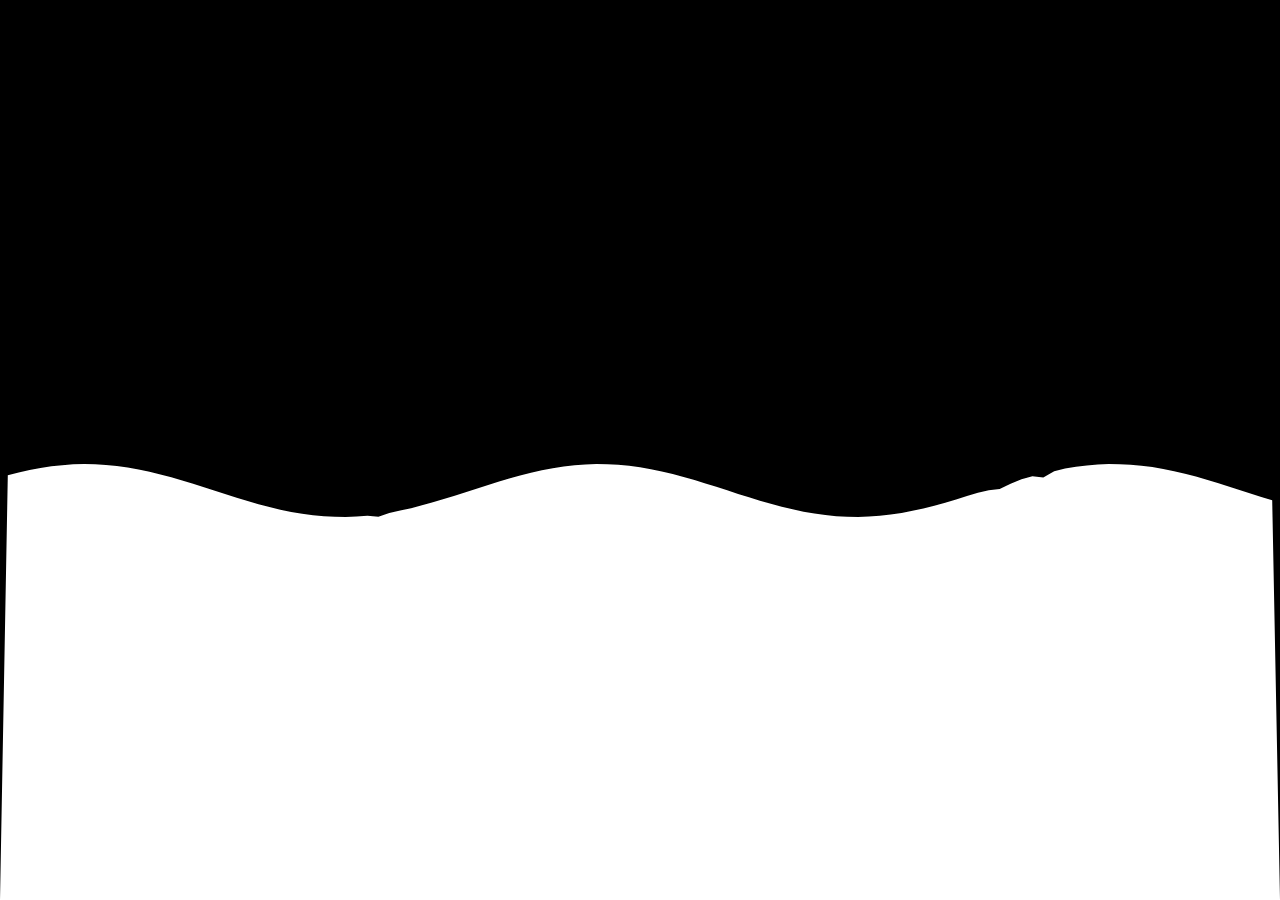
<file: index.html>
<!DOCTYPE html>

<html>
  <head>
    <title>LmanTW</title>
    <script type="module" crossorigin src="/assets/main-DFDj0Hnq.js"></script>
  </head>

  <body style="background-color: black; margin: 0px; overflow-x: hidden">
    <canvas id="canvas" style="display: block; width: 100vw; height: 100vh"></canvas>
    <div style="background-color: white; width: 100vw; height: 0vh">

    </div>
  </body>

</html>
</file>
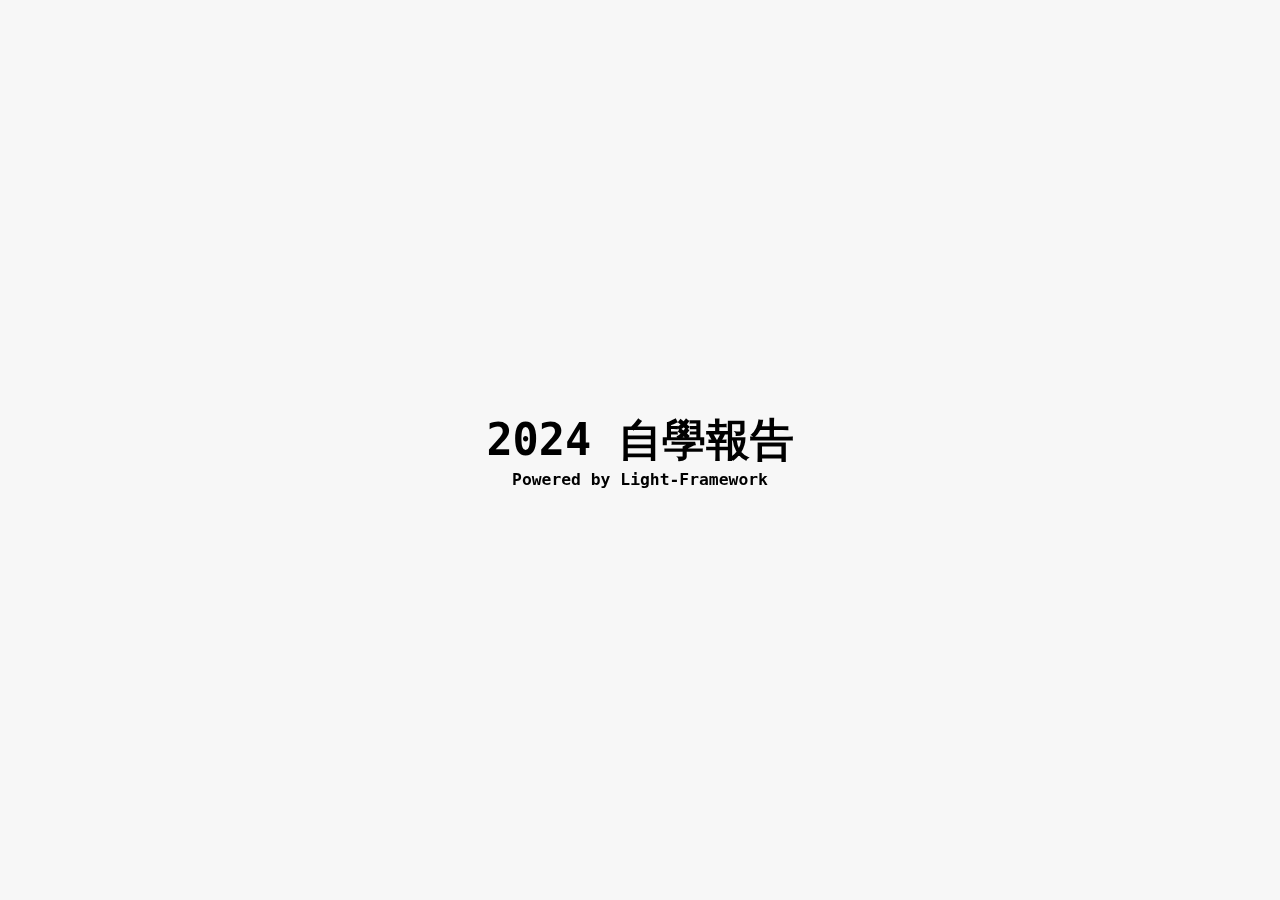
<file: 2024/index.html>
<!DOCTYPE html>

<html>
  <style>
    :root {
      --transitionTime: 2.5s;

      --backgroundColor: #f7f7f7;
      --textColor: black;
      --textColorTransparent: rgba(0,0,0,0.1);

      --textSize1: calc(calc(1vw + 1vh) * 2);
      --textSize2: calc(calc(1vw + 1vh) * 1.5);
      --textSize3: calc(calc(1vw + 1vh) * 1);
      --textSize4: calc(calc(1vw + 1vh) * 0.75);
      --textSize5: calc(calc(1vw + 1vh) * 0.5);
    }

    * {
      font-family: monospace;
      transition-duration: var(--transitionTime);
    }

    .shadow {
      box-shadow: 0px 0px calc(calc(1vw + 1vh) * 0.5) calc(calc(1vw + 1vh) * 0.1) rgba(0,0,0,0.3)
    } 
  </style>

  <body style="background-color: var(--backgroundColor); margin: 0px">
    <div id="content" light:style="display: flex; center: row column; width: 100vw; height: 100vh"></div>

    <div id="other">
      <h1 id="timer" light:style="position: fixed; color: [$textColor]; font-size: [1ps]; margin: 0px; right: [1ps]; bottom: [1ps];"></h1> 
    </div> 
  </body>

  <script type="module">
    import Animations from './Scripts/Animations.js'
    import Light from './Scripts/Light.mjs'

    Light.use({
      id: 'TypingAnimation',

      init: (Core) => {
        Core.AttributeManager.createAttribute('animation:type', (element, value) => {
          const content = element.innerHTML

          element.innerHTML = ''

          Core.TimerManager.createLoop(+value, content.length + 1, (i) => {
            let fragment = content.substring(0, i)

            if (fragment.length > 3000) fragment = fragment.substring(fragment.length - 3000, fragment.length)

            element.innerHTML = fragment
              .replaceAll(' ', '&nbsp')
              .replaceAll('\n', '<br>')
          })
        }, true)
      }
    })

    new Light(document.getElementById('other'))

    const component = new Light(document.getElementById('content'))

    const totalPages = 10

    let currentPage = 1

    window.addEventListener('keydown', (event) => {
      if (event.key === 'ArrowDown') {
        if (currentPage < totalPages) {
          currentPage++

          loadPage(currentPage)

          started = true
        }
      } else if (event.key === 'ArrowUp') {
        if (currentPage > 1) {
          currentPage--

          loadPage(currentPage)
        }
      } else if (event.key === 'Shift') {
        if (currentPage === totalPages) currentPage = 1 
        else currentPage = totalPages

        loadPage(currentPage)

        started = false
        time = 240
      }
    })

    // Load Page
    function loadPage (page) {
      const oldElements = component.getAllElements()

      oldElements.forEach((element) => {
        let animation

        element.classList.forEach((name) => {
          if (name.substring(0, 5) === 'leave') animation = name
        })

        if (animation !== undefined) element.animate(Animations[animation], { duration: 750, easing: 'cubic-bezier(.5,0,.5,1)', fill: 'forwards' })
      })

      component.TimerManager.createTimeout((oldElements.length > 0) ? 750 : 0, async () => {
        component.load(await (await fetch(`./Pages/${page}.html`)).text())

        component.getAllElements().forEach((element) => {
          let animation

          element.classList.forEach((name) => {
            if (name.substring(0, 5) === 'enter') animation = name
          })

          if (animation !== undefined) element.animate(Animations[animation], { duration: 750, easing: 'cubic-bezier(.5,0,.5,1)', fill: 'forwards' })
        })
      })
    }

    loadPage(1)

    const timer = document.getElementById('timer')

    let started = false
    let time = 240 

    setInterval(() => {
      if (started) time-- 

      timer.innerHTML = `${Math.floor(time / 60)}:${`${time - (Math.floor(time / 60) * 60)}`.padStart(2, '0')}`
    }, 1000)
  </script>
</html>
</file>
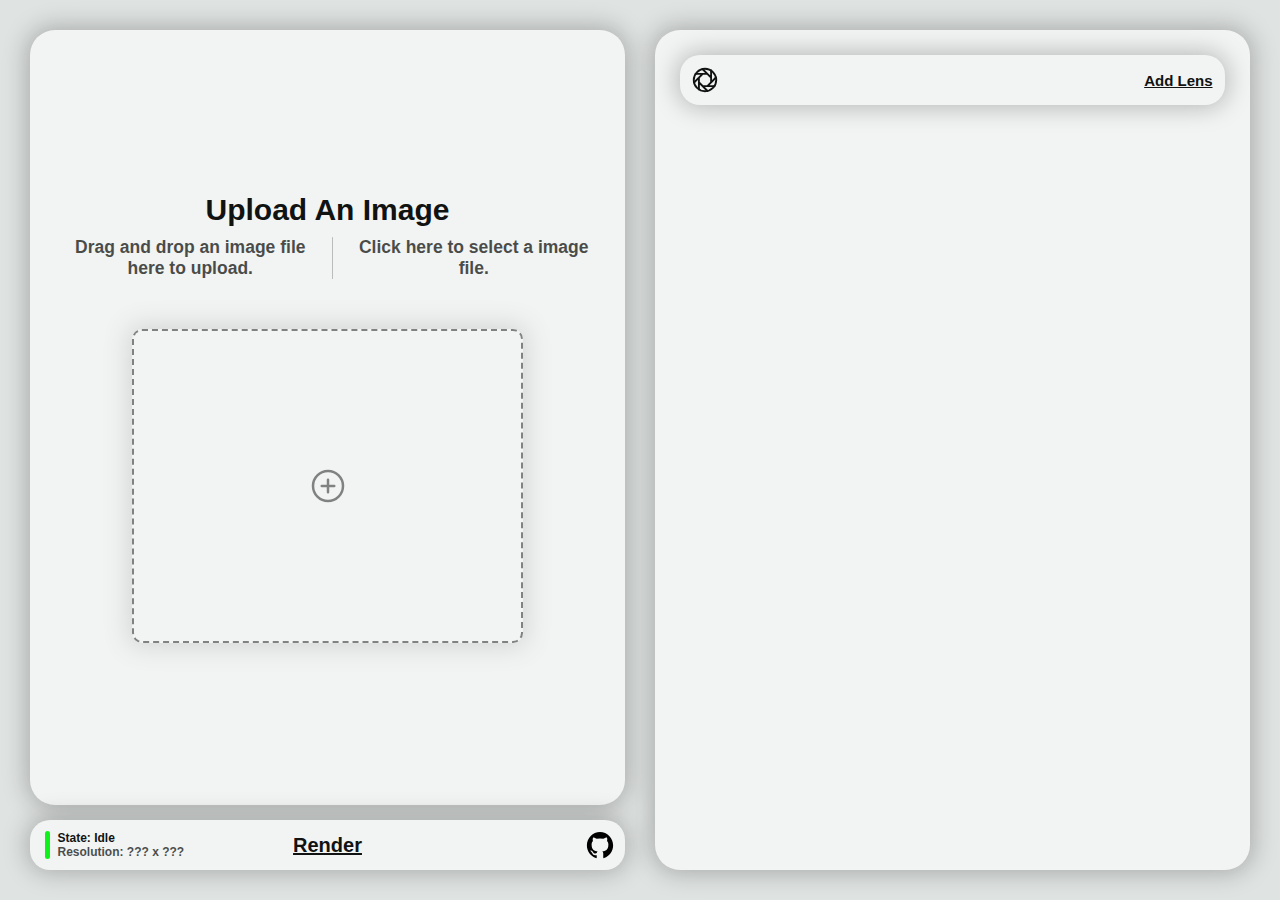
<file: light-filter/index.html>
<!DOCTYPE html>

<html lang="en">
  <head>
    <title>Light Filter</title>

    <meta charset="UTF-8">
    <meta name="viewport" content="width=device-width, initial-scale=1.0">
    <link rel="icon" href="/icon.ico">
    <script type="module" crossorigin src="/assets/index-B9LzbMte.js"></script>
    <link rel="stylesheet" crossorigin href="/assets/index-BdhslfX0.css">
  </head>

  <style>
    :root {
      --backgroundColor: #DFE3E1;
      --textColor: #101311;

      --mainColor: #f2f4f3;
      --highlightColor: #B40BE6;

      --red: #F30E0E;
      --yellow: #F2D30F;
      --green: #0FF21C
    }

    * {
      font-family: Arial, sans-serif
    }

    ::-webkit-scrollbar {
      background-color: transparent;
      width: 2.5px;
      height: 2.5px
    }

    ::-webkit-scrollbar-thumb {
      background-color: var(--textColor);
      border-radius: 2.5px
    }

    @keyframes loading {
      0% { border-radius: 1px; transform: rotate(0deg) }
      50% { border-radius: 15px; }
      100% { border-radius: 1px; transform: rotate(360deg) }
    }

    .shadow {
      box-shadow: 0px 0px 25px 2.5px rgba(0,0,0,0.25);
      -webkit-box-shadow: 0px 0px 25px 2.5px rgba(0,0,0,0.25)
    }

    .button {
      text-decoration: underline;
      transition: transform 0.5s cubic-bezier(0, 0.55, 0.45, 1);
      cursor: pointer
    }

    .button:hover {
      transform: scale(1.05);
    }

    .button:active {
      transform: scale(1.1);
    }

    .highlightText {
      background: linear-gradient(45deg, #B40BE6, #D90BE6);

      -webkit-background-clip: text;
      -webkit-text-fill-color: transparent
    }
  </style>

  <body style="background-color: var(--backgroundColor); margin: 0px; overflow: hidden">
    <div id="app"></div>

  </body>
</html>
</file>
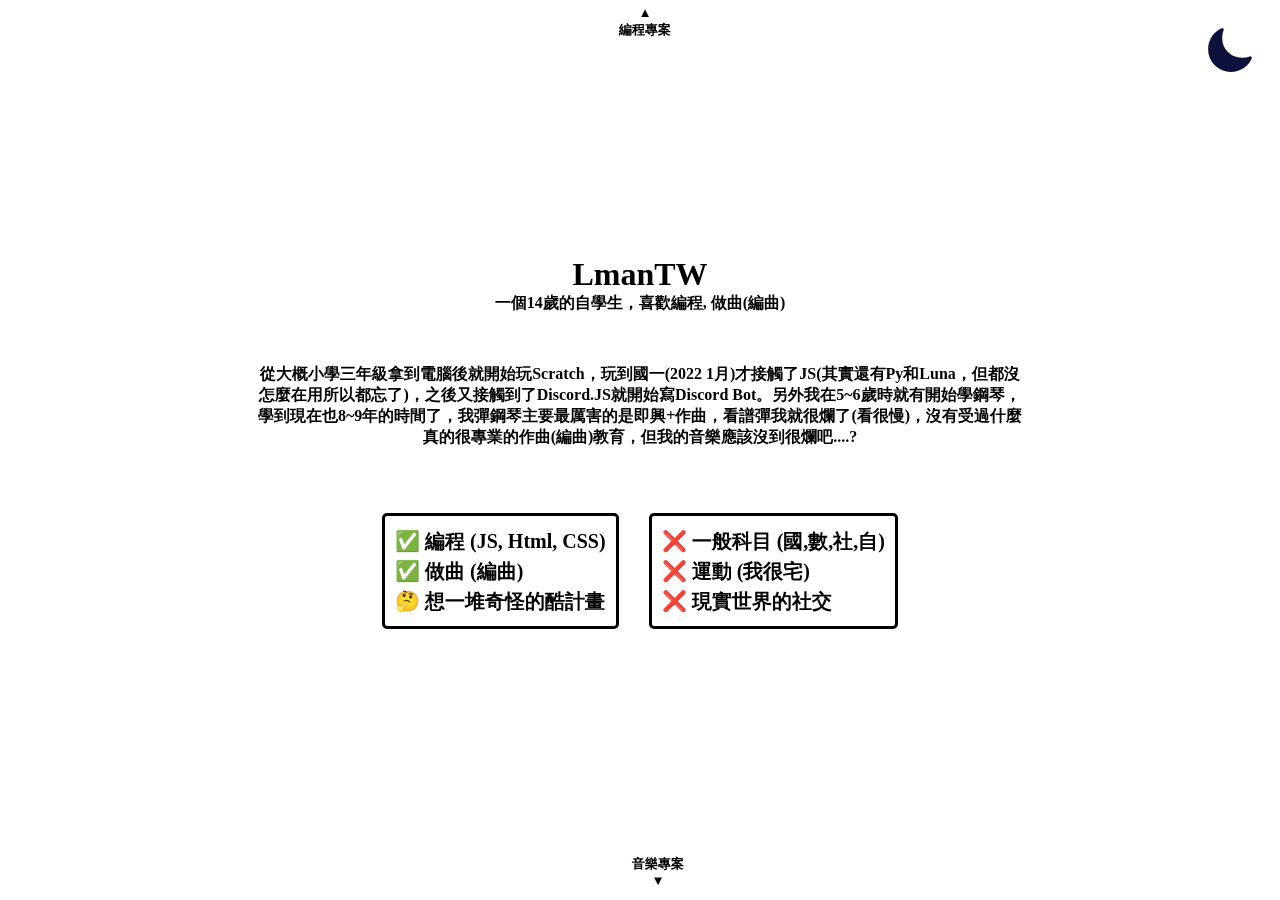
<file: home.html>
<html>
  <head>
    <title>LmanTW｜主頁</title>
  </head>
  <style>
    @keyframes pageDirectionTextIn {
      0% { color: transparent }
    }
    @keyframes homePageDirectionTextOut-up {
      100% { color: transparent; top: -25px }
    }
    @keyframes homePageDirectionTextOut-down {
      100% { color: transparent; top: calc(100vh) }
    }
    @keyframes boxOut-up {
      100% { top: calc(0px - var(--boxHeight)) }
    }
    @keyframes boxOut-down {
      100% { top: calc(100vh + var(--boxHeight)) }
    }
    .box2-box {
      display: block;
      border-color: var(--color);
      border-style: solid;
      border-radius: 5px;
      background-color: var(--backgroundColor);;
      margin: 15px;
      transition-duration: 0.5s;
    }
    .box2-box:hover {
      transform: scale(1.05);
    }
  </style>
  <body style="display: flex; background-color: var(--backgroundColor); justify-content: center; align-items: center;"></body>
  <script type="module">
    import { displayTheme } from './theme.js'
    import { createElement, setElementOptions } from './tools.js'

    document.body.appendChild(createElement('img', { id: 'theme' }))
    displayTheme()

    const programmingProjectsPageDirection = createElement('h5', { innerHTML: '▲<br>編程專案', style: { position: 'fixed', animation: 'pageDirectionTextIn 1s 1', color: 'var(--color)', margin: '5px', left: 'calc(50vw - 26px)', top: '0px', textAlign: 'center', zIndex: '998' }})
    document.body.appendChild(programmingProjectsPageDirection)
    const musicPageDirection = createElement('h5', { innerHTML: '音樂專案<br>▼', style: { position: 'fixed', animation: 'pageDirectionTextIn 1s 1', color: 'var(--color)', margin: '5px', left: 'calc(50vw - 13px)', top: 'calc(100vh - 50px)', textAlign: 'center', zIndex: '998' }})
    document.body.appendChild(musicPageDirection)

    const box = document.body.appendChild(createElement('div', { style: { position: 'fixed', width: '60vw', top: '-75px' }}))
    box.appendChild(createElement('h1', { innerHTML: 'LmanTW', style: { margin: '0px', verticalAlign: 'middle', color: 'var(--color)', textAlign: 'center' }}))
    box.appendChild(createElement('h4', { id: 'shortIntro', innerHTML: '一個14歲的自學生，喜歡編程, 做曲(編曲)', style: { margin: '0px', color: 'var(--color)', textAlign: 'center' }}))
    box.appendChild(createElement('div', { style: { height: '50px' }}))
    box.appendChild(createElement('h4', { innerHTML: '從大概小學三年級拿到電腦後就開始玩Scratch，玩到國一(2022 1月)才接觸了JS(其實還有Py和Luna，但都沒怎麼在用所以都忘了)，之後又接觸到了Discord.JS就開始寫Discord Bot。另外我在5~6歲時就有開始學鋼琴，學到現在也8~9年的時間了，我彈鋼琴主要最厲害的是即興+作曲，看譜彈我就很爛了(看很慢)，沒有受過什麼真的很專業的作曲(編曲)教育，但我的音樂應該沒到很爛吧....?', style: { margin: '0px', color: 'var(--color)', textAlign: 'center' }}))
    box.appendChild(createElement('div', { style: { height: '50px' }}))

    const box2 = box.appendChild(createElement('div', { style: { display: 'flex', flexWrap: 'wrap', top: '100vh', justifyContent: 'center' }}))
    const box2_box = box2.appendChild(createElement('div', { classList: 'box2-box', style: { borderStyle: 'solid' }}))
    box2_box.appendChild(createElement('div', { innerHTML: '✅ 編程 (JS, Html, CSS)<br>✅ 做曲 (編曲)<br>🤔 想一堆奇怪的酷計畫', style: { margin: '0px', padding: '10px', fontSize: '20px', fontWeight: '600', lineHeight: '30px', color: 'var(--color)' }}))
    const box2_box2 = box2.appendChild(createElement('div', { classList: 'box2-box', style: { borderStyle: 'solid' }}))
    box2_box2.appendChild(createElement('div', { innerHTML: '❌ 一般科目 (國,數,社,自)<br>❌ 運動 (我很宅)<br>❌ 現實世界的社交', style: { margin: '0px', padding: '10px', fontSize: '20px', fontWeight: '600', lineHeight: '30px', color: 'var(--color)' }}))

    const root = document.querySelector(':root')
    root.style.setProperty('--boxHeight', `${box.offsetHeight}px`)
    box.style.left = `calc(50vw - ${box.offsetWidth/2}px)`
    box.style.top = `calc(50vh - ${box.offsetHeight/2}px)`
    
    let boxScrollY = 0, mousewheelY = 0, touchY, mousewheelStop = 0
    document.addEventListener('mousewheel', (e) => {
      mousewheelY = e.deltaY
    })
    document.addEventListener('touchmove', (e) => {
      if (touchY === undefined) {
        touchY = e.changedTouches[0].clientY
      } else {
        mousewheelY = -(e.changedTouches[0].clientY-touchY)
        touchY = e.changedTouches[0].clientY
      }
    })
    document.addEventListener('touchend', (e) => {
      touchY = undefined
    })
    let interval = setInterval(() => {
      if (mousewheelY < -25) boxScrollY += -25
      else boxScrollY+=mousewheelY
      if (mousewheelY === 0) {
        mousewheelStop++
        if (touchY === undefined) mousewheelStop++
        else mousewheelStop = 0
      } else {
        mousewheelStop = 0
      }
      mousewheelY = 0
      if (mousewheelStop > 10) {
        touchY = undefined
        if (boxScrollY < 0) {
          boxScrollY-=boxScrollY/15
          if (boxScrollY > 0) boxScrollY = 0
        } else {
          boxScrollY-=boxScrollY/15
          if (boxScrollY < 0) boxScrollY = 0
        }
      }
      box.style.top = `calc(50vh - ${box.offsetHeight/2}px - ${boxScrollY}px)`
      if (boxScrollY > 25 || boxScrollY < -25) {
        clearInterval(interval)
        programmingProjectsPageDirection.style.animation = 'homePageDirectionTextOut-up 1s 1'
        musicPageDirection.style.animation = 'homePageDirectionTextOut-down 1s 1'
        if (boxScrollY > 25) box.style.animation = 'boxOut-up 1s 1'
        if (boxScrollY < -25) box.style.animation = 'boxOut-down 1s 1'
      }
    }, 1)
    box.addEventListener('animationend', (e) => {
      document.body.removeChild(programmingProjectsPageDirection)
      document.body.removeChild(musicPageDirection)
      document.body.removeChild(box)
      if (e.animationName === 'boxOut-down') {
        
      } else if (e.animationName === 'boxOut-up') {
        window.location.assign('/musicProjects.html')
      }
    })

    //視窗大小改變
    window.addEventListener('resize', (e) => {
      box.style.left = `calc(50vw - ${box.offsetWidth/2}px)`
    })
  </script> 
  </html>
</file>
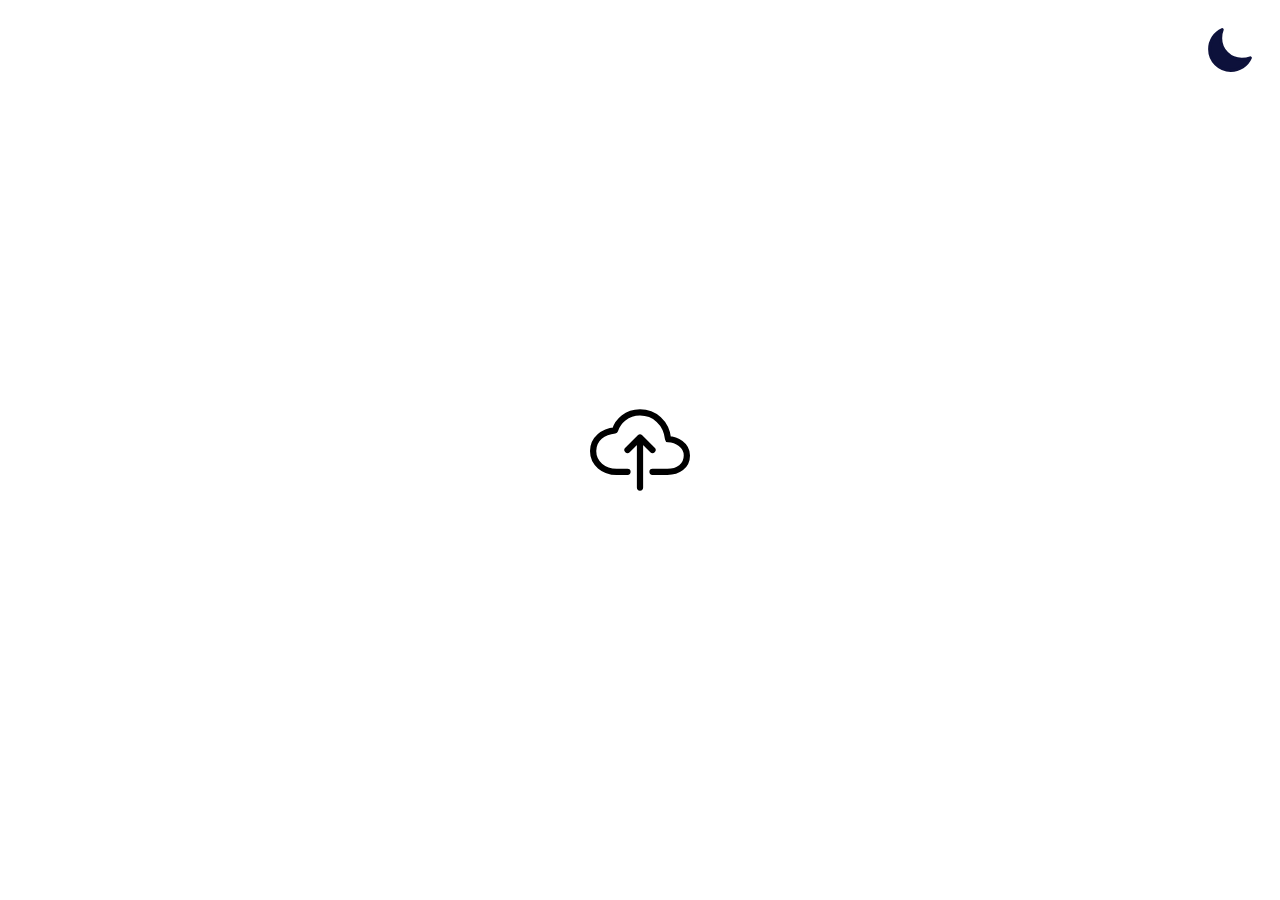
<file: musicProject.html>
<html>
  <head>
    <title>LmanTW｜音樂專案 > 帶入中</title>
  </head>
  <body style="display: flex; background-color: var(--backgroundColor); justify-content: center; align-items: center;"></body>
  <script type="module">
    import { displayTheme } from './theme.js'
    import { createElement, setElementOptions } from './tools.js'
    import { get } from './get.js'

    document.body.appendChild(createElement('img', { id: 'theme' }))
    displayTheme()

    const projectData = JSON.parse(sessionStorage.getItem('musicProjectData'))
    const projectName = new URLSearchParams(window.location.search).get('name')

    if (projectData === null || projectName !== projectData.name) {
      sessionStorage.removeItem('musicProjectData')
      window.location.href = `/musicProjects.html?name=${projectName}`
    } else {
      document.title = `LmanTW｜音樂專案 > ${projectData.name}`
      const box = document.body.appendChild(createElement('div', { style: { borderColor: 'var(--color)', borderStyle: 'solid', borderRadius: '5px', borderWidth: '2px', width: 'calc(100vw - 175px)', height: 'calc(100vh - 175px)', overflow: 'hidden' }}))
      const box2 = box.appendChild(createElement('div', { style: { display: 'flex', width: 'calc(100vw - 175px)', height: '200px' }}))
      box2.appendChild(createElement('img', { src: projectData.image, style: { borderColor: 'var(--color)', borderStyle: 'none solid solid none', borderRadius: '0px 0px 5px 0px', borderWidth: '2px', height: '200px' } }))
      const box3 = box2.appendChild(createElement('div', { style: { width: 'calc(100vw - 175px)', height: '200px', overflowX: 'hidden', overflowY: 'hidden' }}))
      box3.appendChild(createElement('h1', { innerHTML: projectData.name, style: { color: 'var(--color)', margin: '10px' }}))
      box3.appendChild(createElement('h4', { innerHTML: projectData.description, style: { color: 'var(--color)', margin: '10px' }}))
      box.appendChild(createElement('iframe', { src: `https://streetvoice.com/music/embed/?id=716431`, width: 330, height: 100, frameborder: 0, marginheight: 0, marginwidth: 0, scrolling: 'no', style: { border: 'none', borderRadius: '5px' }}))
      //box.appendChild(createElement('iframe', { src: `https://www.youtube.com/embed/${projectData.youtubeLink.split('/')[3]}`, frameborder: '0', width: 460, height: 260, webShare: 'allowfullscreen', style: { border: 'none', marginTop: '10px' }}))
      //<iframe frameborder="0" allow="accelerometer; autoplay; clipboard-write; encrypted-media; gyroscope; picture-in-picture; web-share" allowfullscreen></iframe>
    }
  </script>
</html>
</file>
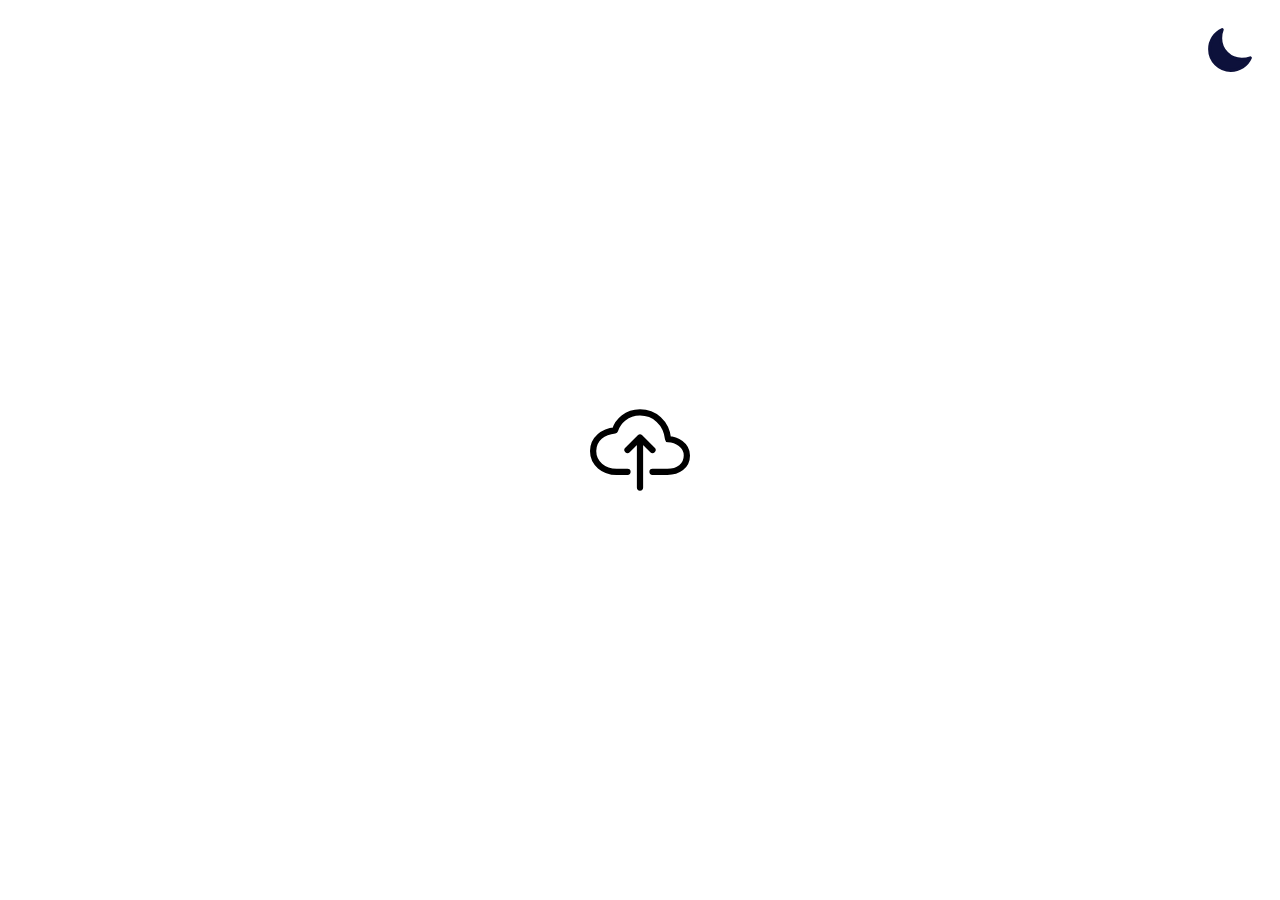
<file: musicProjects.html>
<html>
  <head>
    <title>LmanTW｜音樂專案</title>
  </head>
  <style>
    @keyframes pageDirectionTextIn {
      100% { color: var(--color) }
    }
    @keyframes homePageDirectionTextOut {
      100% { color: transparent; top: -25px }
    }
    @keyframes connectStateIn {
      0% { filter: opacity(0%); transform: scale(0.9) }
      100% { filter: opacity(100%) }
    }
    @keyframes connectStateTextIn {
      100% { color: var(--color); top: calc(50vh + calc(var(--boxHeight) / 2)) }
    }
    @keyframes connectStateShake {
      25% { transform: rotate(10deg) }
      50% { transform: rotate(0deg) }
      75% { transform: rotate(-10deg) }
      100% { transform: rotate(0deg) }
    }
    @keyframes boxUp {
      100% { top: calc(50vh - calc(var(--boxHeight) / 2)) }
    }
    @keyframes boxOut {
      100% { top: calc(0px - calc(var(--boxHeight))) }
    }
    @keyframes box2In {
      100% { top: 100px }
    }
    @keyframes box2Out-up {
      100% { top: calc(0px - calc(100vh - 100px)) }
    }
    @keyframes box2Out-down {
      100% { top: calc(100vh + calc(100vh - 100px)) }
    }
    @keyframes titleTextIn {
      0% { filter: opacity(0); transform: scale(0.9)}
      100% { filter: opacity(100%) }
    }
    @keyframes titleTextOut {
      0% { filter: opacity(100)}
      100% { filter: opacity(0%); transform: scale(0.9) }
    }
    @keyframes homePageIn {
      100% { top: calc(50vh - calc(var(--homePageHeight) / 2)) }
    }
    .box2 {
      display: flex;
      flex-direction: column;
      position: fixed;
      width: 100vw;
      height: calc(100vh - 100px);
      top: 100vw;
      align-items: center;
      overflow-y: scroll
    }
    .box2::-webkit-scrollbar  {
      background-color: var(--backgroundColor);
      width: 7.5px
    }
    .box2::-webkit-scrollbar-thumb {
      border-radius: 10px;
      background-color: var(--color);
    }
    .box3 {
      display: flex;
      flex-shrink: 0;
      border-color: var(--color);
      border-style: solid;
      border-radius: 5px;
      border-width: 2px;
      margin: 10px;
      width: calc(100vw - 50px);
      height: 150px
    }
    .box3-box {
      display: block;
      border-color: var(--color);
      border-style: solid;
      border-radius: 5px;
      background-color: var(--backgroundColor);;
      margin: 15px;
      transition-duration: 0.5s;
    }
    .box3-box:hover {
      transform: scale(1.05);
    }
  </style>
  <body style="display: flex; background-color: var(--backgroundColor); justify-content: center; align-items: center;">
  <script type="module">
    import { displayTheme } from './theme.js'
    import { createElement, setElementOptions } from './tools.js'
    import { get } from './get.js'

    document.body.appendChild(createElement('img', { id: 'theme' }))
    displayTheme()

    const box = document.body.appendChild(createElement('div', { style: { position: 'fixed', display: 'flex', flexDirection: 'column', width: '100vw', justifyContent: 'center', alignItems: 'center' }}))
    const root = document.querySelector(':root')
    const connectState = box.appendChild(createElement('img', { classList: 'svgImage', src: `Images/uploading-${getComputedStyle(root).getPropertyValue('--theme')}Theme.svg`, style: { width: '100px' }}))

    const box2 = document.body.appendChild(createElement('div', { classList: 'box2' }))
    const titleText = document.body.appendChild(createElement('h1', { innerHTML: '音樂專案', style: { filter: 'opacity(0%)', position: 'fixed', color: 'var(--color)', top: '25px', left: 'calc(50vw - 64px)' }}))

    const connectStateText = createElement('h4', { innerHTML: '正在連接至伺服器', style: { position: 'fixed', margin: '0px', color: 'transparent', textAlign: 'center', left: 'calc(50vw - 64px)', top: 'calc(50vh + calc(var(--boxHeight) / 2) + 25px)' }})
    document.body.appendChild(connectStateText)

    setElementOptions(connectState, { style: { visibility: 'visible', animation: 'connectStateIn 1s 1' }})
    
    //連線狀態動畫
    connectState.addEventListener('animationend', (e) => {
      root.style.setProperty('--boxWidth', `${box.offsetWidth}px`)
      root.style.setProperty('--boxHeight', `${box.offsetHeight}px`)
      box.style.left = 'calc(50vw - calc(var(--boxWidth) / 2))'
      connectStateText.style.animation = 'connectStateTextIn 0.75s 1'
      connectStateText.addEventListener('animationend', () => {
        connectState.style.animation = ''
        connectStateText.style.animation = ''
        connectStateText.style.color = 'var(--color)'
        box.appendChild(connectStateText)
        let boxOldHeight = box.offsetHeight
        connectStateText.style.position = 'static'
        root.style.setProperty('--boxHeight', `${box.offsetHeight}px`)
        box.style.top = `calc(calc(50vh - ${box.offsetHeight/2}px) + ${(box.offsetHeight-boxOldHeight)/2}px)`
        box.style.animation = 'boxUp 0.5s 1'
        box.addEventListener('animationend', async () => {
          box.style.animation = ''
          box.style.top = 'calc(50vh - calc(var(--boxHeight) / 2))'
          tryConnect()
        }, { once: true })
      })
    }, { once: true })

    let reConnectTimes = 1

    //嘗試重新連線
    function tryReConnect () {
      connectState.src = `Images/uploading-${getComputedStyle(root).getPropertyValue('--theme')}Theme.svg`
      let boxOldHeight = box.offsetHeight
      connectStateText.innerHTML = '正在嘗試重新連接至伺服器'
      root.style.setProperty('--boxHeight', `${box.offsetHeight}px`)
      box.style.top = `calc(calc(50vh - ${box.offsetHeight/2}px) + ${(box.offsetHeight-boxOldHeight)/2}px)`
      box.style.animation = 'boxUp 0.5s 1'
      box.addEventListener('animationend', async () => {
        box.style.animation = ''
        connectState.style.animation = ''
        box.style.top = 'calc(50vh - calc(var(--boxHeight) / 2))'
        if (reConnectTimes < 6) reConnectTimes++
        setTimeout(tryConnect, 500)
      }, { once: true })
    }

    //連線
    async function tryConnect () {
      let data = await get({ type: 'getMusicProjects', chunk: 0 })
      if (data === undefined) {
        setTimeout(() => {
          connectState.src = `Images/connectionFailed-${getComputedStyle(root).getPropertyValue('--theme')}Theme.svg`
          connectState.style.animation = 'connectStateShake 0.2s 5'
          let boxOldHeight = box.offsetHeight
          connectStateText.innerHTML = `無法連接至伺服器 (將在${reConnectTimes*5}秒後重試)<br>(這可能是因為您的網路連線有問題，或伺服器不在線)`
          root.style.setProperty('--boxHeight', `${box.offsetHeight}px`)
          box.style.top = `calc(calc(50vh - ${box.offsetHeight/2}px) + ${(box.offsetHeight-boxOldHeight)/2}px)`
          box.style.animation = 'boxUp 0.5s 1'
          box.addEventListener('animationend', () => {
            box.style.animation = ''
            box.style.top = 'calc(50vh - calc(var(--boxHeight) / 2))'
            setTimeout(tryReConnect, reConnectTimes*5000)
          }, { once: true })
        }, 250)
      } else {
        setTimeout(() => {
          connectState.src = `Images/connectionSucceeded-${getComputedStyle(root).getPropertyValue('--theme')}Theme.svg`
          connectStateText.innerHTML = `成功連接至伺服器`
          setTimeout(() => {
            box.style.animation = 'boxOut 1s 1'
            displayProjects(data)
            box.addEventListener('animationend', (e) => {
              document.body.removeChild(box)
            }, { once: true })
          }, 500)
        }, 250)
      }
    }

    //顯示專案
    function displayProjects (data) {
      let projectName = new URLSearchParams(window.location.search).get('name')
      if (projectName !== null) {
        for (let run = 0; run < data.projectsData.length; run++) {
          if (data.projectsData[run].name === projectName) {
            sessionStorage.setItem('musicProjectData', JSON.stringify(data.projectsData[run]))
            window.location.href = `/musicProject.html?name=${projectName}`
          }
        }
      }
      data.projectsData.map((item) => {
        const box3 = box2.appendChild(createElement('div', { classList: 'box3' }))
        const image = box3.appendChild(createElement('img', { src: item.image, style: { flexShrink: 0, borderRadius: '3px 0px 0px 3px', width: '150px' }}))
        const text = box3.appendChild(createElement('div', { style: { color: 'var(--color)', marginLeft: '5px', width: 'calc(100vw - 275px)', overflowX: 'hidden', overflowY: 'hidden' }}))
        text.appendChild(createElement('h2', { innerHTML: item.name, style: { margin: '0px', padding: '5px', whiteSpace: 'nowrap' }}))
        text.appendChild(createElement('h4', { innerHTML: item.description.replaceAll('\n', '<br>'), style: { margin: '0px', marginLeft: '5px' }}))
        const box4 = box3.appendChild(createElement('div', { style: { display: 'flex', flexDirection: 'column',  width: '75px', height: '150px', justifyContent: 'center', alignItems: 'center' }}))
        box4.appendChild(createElement('img', { classList: 'svgImage', src: `Images/youtube-${getComputedStyle(root).getPropertyValue('--theme')}Theme.svg`, style: { margin: '2.5px', width: '35px' }})).onclick = () => window.open(item.youtubeLink)
        box4.appendChild(createElement('img', { classList: 'svgImage', src: `Images/soundcloud-${getComputedStyle(root).getPropertyValue('--theme')}Theme.svg`, style: { margin: '2.5px', width: '35px' }})).onclick = () => window.open(item.soundcloudLink)
        box4.appendChild(createElement('img', { src: `Images/streetvoice.png`, onclick: `window.open(${item.streetVoiceLink})`, style: { margin: '2.5px', width: '35px' }}))
      })
      root.style.setProperty('--box2Height', `${box2.offsetHeight}px`)
      box2.style.animation = 'box2In 2s 1'
      titleText.style.animation = 'titleTextIn 1s 1 1s'
      const homePageDirectionText = document.body.appendChild(createElement('h5', { innerHTML: '▲<br>主頁', style: { position: 'fixed', animation: 'pageDirectionTextIn 1s 1 1s', color: 'transparent', margin: '5px', left: 'calc(50vw - 16px)', top: '0px', textAlign: 'center', zIndex: '998' }}))
      homePageDirectionText.addEventListener('animationend', () => {
        homePageDirectionText.style.color = 'var(--color)'
      }, { once: true })
      box2.addEventListener('animationend', () => {
        box2.style.animation = ''
        box2.style.top = '100px'
        titleText.style.filter = 'opacity(100%)'
        //偵測點擊或滑動
        let box2ScrollY = 0, mousewheelY = 0, touchY, mousewheelStop = 0, scrollCoolDown = true, scrollCoolDownCount = 0
        document.addEventListener('mousewheel', (e) => {
          scrollCoolDownCount = 0
          if (!scrollCoolDown && e.deltaY < 0) mousewheelY = e.deltaY
        })
        document.addEventListener('touchmove', (e) => {
          if (!scrollCoolDown) {
            if (touchY === undefined) {
              touchY = e.changedTouches[0].clientY
            } else {
              if (e.changedTouches[0].clientY-touchY > 0) mousewheelY = -(e.changedTouches[0].clientY-touchY)
              touchY = e.changedTouches[0].clientY
            }
          }
        })
        document.addEventListener('touchend', (e) => {
          touchY = undefined
        })
        let interval = setInterval(() => {
          if (box2.scrollTop > 0) {
            scrollCoolDown = true
          } else if (scrollCoolDown) {
            scrollCoolDownCount++
            if (scrollCoolDownCount > 100) scrollCoolDown = false
          }
          if (mousewheelY < -25) box2ScrollY += -25
          else box2ScrollY+=mousewheelY
          if (mousewheelY === 0) mousewheelStop++
          else mousewheelStop = 0
          mousewheelY = 0
          if (mousewheelStop > 10) {
            box2ScrollY-=box2ScrollY/15
            if (box2ScrollY > 0) box2ScrollY = 0
          }
          if (box2ScrollY < -150) {
           box2ScrollY = -150
          }
          box2.style.top = `calc(100px - ${box2ScrollY}px)`
          if (box2ScrollY < -75) {
            clearInterval(interval)
            titleText.addEventListener('animationend', () => {
              homePageDirectionText.style.color = 'transparent'
              document.body.removeChild(homePageDirectionText)
              document.body.removeChild(titleText)
            }, { once: true })
            homePageDirectionText.style.animation = 'homePageDirectionTextOut 1s 1'
            box2.style.animation = 'box2Out-down 2s 1'
            titleText.style.animation = 'titleTextOut 1s 1'

            //前往主頁的動畫
            const homePage = document.body.appendChild(createElement('div', { style: { position: 'fixed', width: '60vw' }}))
            homePage.appendChild(createElement('h1', { innerHTML: 'LmanTW', style: { margin: '0px', verticalAlign: 'middle', color: 'var(--color)', textAlign: 'center' }}))
            homePage.appendChild(createElement('h4', { id: 'shortIntro', innerHTML: '一個14歲的自學生，喜歡編程, 做曲(編曲)', style: { margin: '0px', color: 'var(--color)', textAlign: 'center' }}))
            homePage.appendChild(createElement('div', { style: { height: '50px' }}))
            homePage.appendChild(createElement('h4', { innerHTML: '從大概小學三年級拿到電腦後就開始玩Scratch，玩到國一(2022 1月)才接觸了JS(其實還有Py和Luna，但都沒怎麼在用所以都忘了)，之後又接觸到了Discord.JS就開始寫Discord Bot。另外我在5~6歲時就有開始學鋼琴，學到現在也8~9年的時間了，我彈鋼琴主要最厲害的是即興+作曲，看譜彈我就很爛了(看很慢)，沒有受過什麼真的很專業的作曲(編曲)教育，但我的音樂應該沒到很爛吧....?', style: { margin: '0px', color: 'var(--color)', textAlign: 'center' }}))
            homePage.appendChild(createElement('div', { style: { height: '50px' }}))

            const box3 = homePage.appendChild(createElement('div', { style: { display: 'flex', flexWrap: 'wrap', top: '100vh', justifyContent: 'center' }}))
            const box3_box = box3.appendChild(createElement('div', { classList: 'box3-box', style: { borderStyle: 'solid' }}))
            box3_box.appendChild(createElement('div', { innerHTML: '✅ 編程 (JS, Html, CSS)<br>✅ 做曲 (編曲)<br>🤔 想一堆奇怪的酷計畫', style: { margin: '0px', padding: '10px', fontSize: '20px', fontWeight: '600', lineHeight: '30px', color: 'var(--color)' }}))
            const box3_box2 = box3.appendChild(createElement('div', { classList: 'box3-box', style: { borderStyle: 'solid' }}))
            box3_box2.appendChild(createElement('div', { innerHTML: '❌ 一般科目 (國,數,社,自)<br>❌ 運動 (我很宅)<br>❌ 現實世界的社交', style: { margin: '0px', padding: '10px', fontSize: '20px', fontWeight: '600', lineHeight: '30px', color: 'var(--color)' }}))
          
            root.style.setProperty('--homePageHeight', `${homePage.offsetHeight}px`)
            homePage.style.left = `calc(50vw - ${homePage.offsetWidth/2}px)`
            homePage.style.top = `${-(homePage.offsetHeight)}px`

            homePage.style.animation = 'homePageIn 1s 1 0.5s'
            homePage.addEventListener('animationend', () => {
              homePage.style.top = 'calc(50vh - calc(var(--homePageHeight) / 2))'
              window.location.href = '/home.html'
            }, { once: true })
          }
        }, 1)
      }, { once: true })
    }
    //視窗大小改變
    window.addEventListener('resize', () => {
      root.style.setProperty('--boxWidth', `${box.offsetWidth}px`)
    })
  </script>
</html>
</file>
<file: assets/index-BdhslfX0.css>
.uploadArea[data-v-d9a3693a]{opacity:.5;transition:opacity .5s,transform .5s}.uploadArea #add[data-v-d9a3693a]{transition:transform .75s}.uploadArea[data-v-d9a3693a]:hover{transform:scale(1.02);opacity:1}.uploadArea:hover #add[data-v-d9a3693a]{transform:scale(1.25) rotate(360deg)}.view-enter-active[data-v-d9a3693a],.view-leave-active[data-v-d9a3693a]{transition:opacity .5s,transform .5s}.view-enter-from[data-v-d9a3693a],.view-leave-to[data-v-d9a3693a]{transform:scale(.9);opacity:0}.message-enter-active[data-v-d9a3693a],.message-leave-active[data-v-d9a3693a]{transition:opacity .5s}.message-enter-from[data-v-d9a3693a],.message-leave-to[data-v-d9a3693a]{opacity:0}.list-move[data-v-b9cac3b5],.list-enter-active[data-v-b9cac3b5],.list-leave-active[data-v-b9cac3b5]{transition:transform .5s,opacity .5s}.list-enter-from[data-v-b9cac3b5]{transform:scale(.9);opacity:0}.list-leave-to[data-v-b9cac3b5]{opacity:1}.list-leave-active[data-v-b9cac3b5]{position:absolute;transform:scale(.9);opacity:0}
</file>
